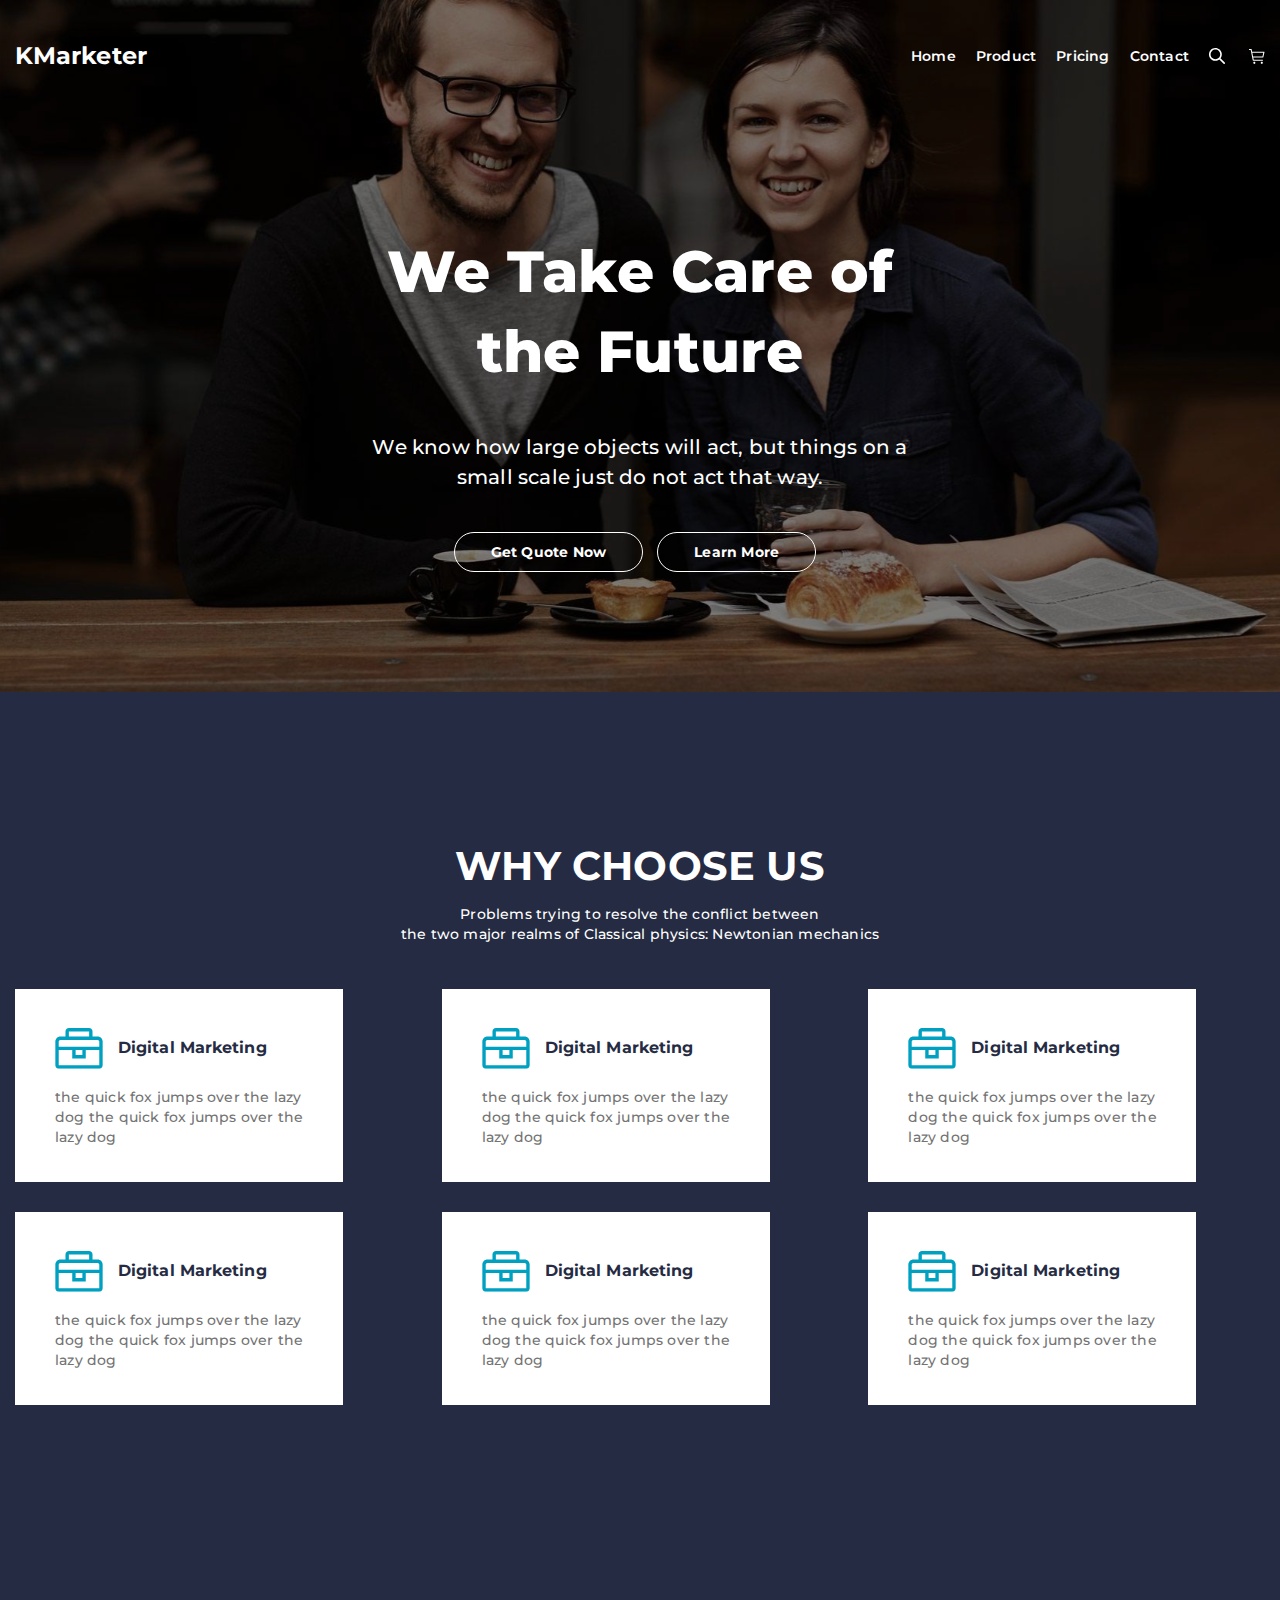
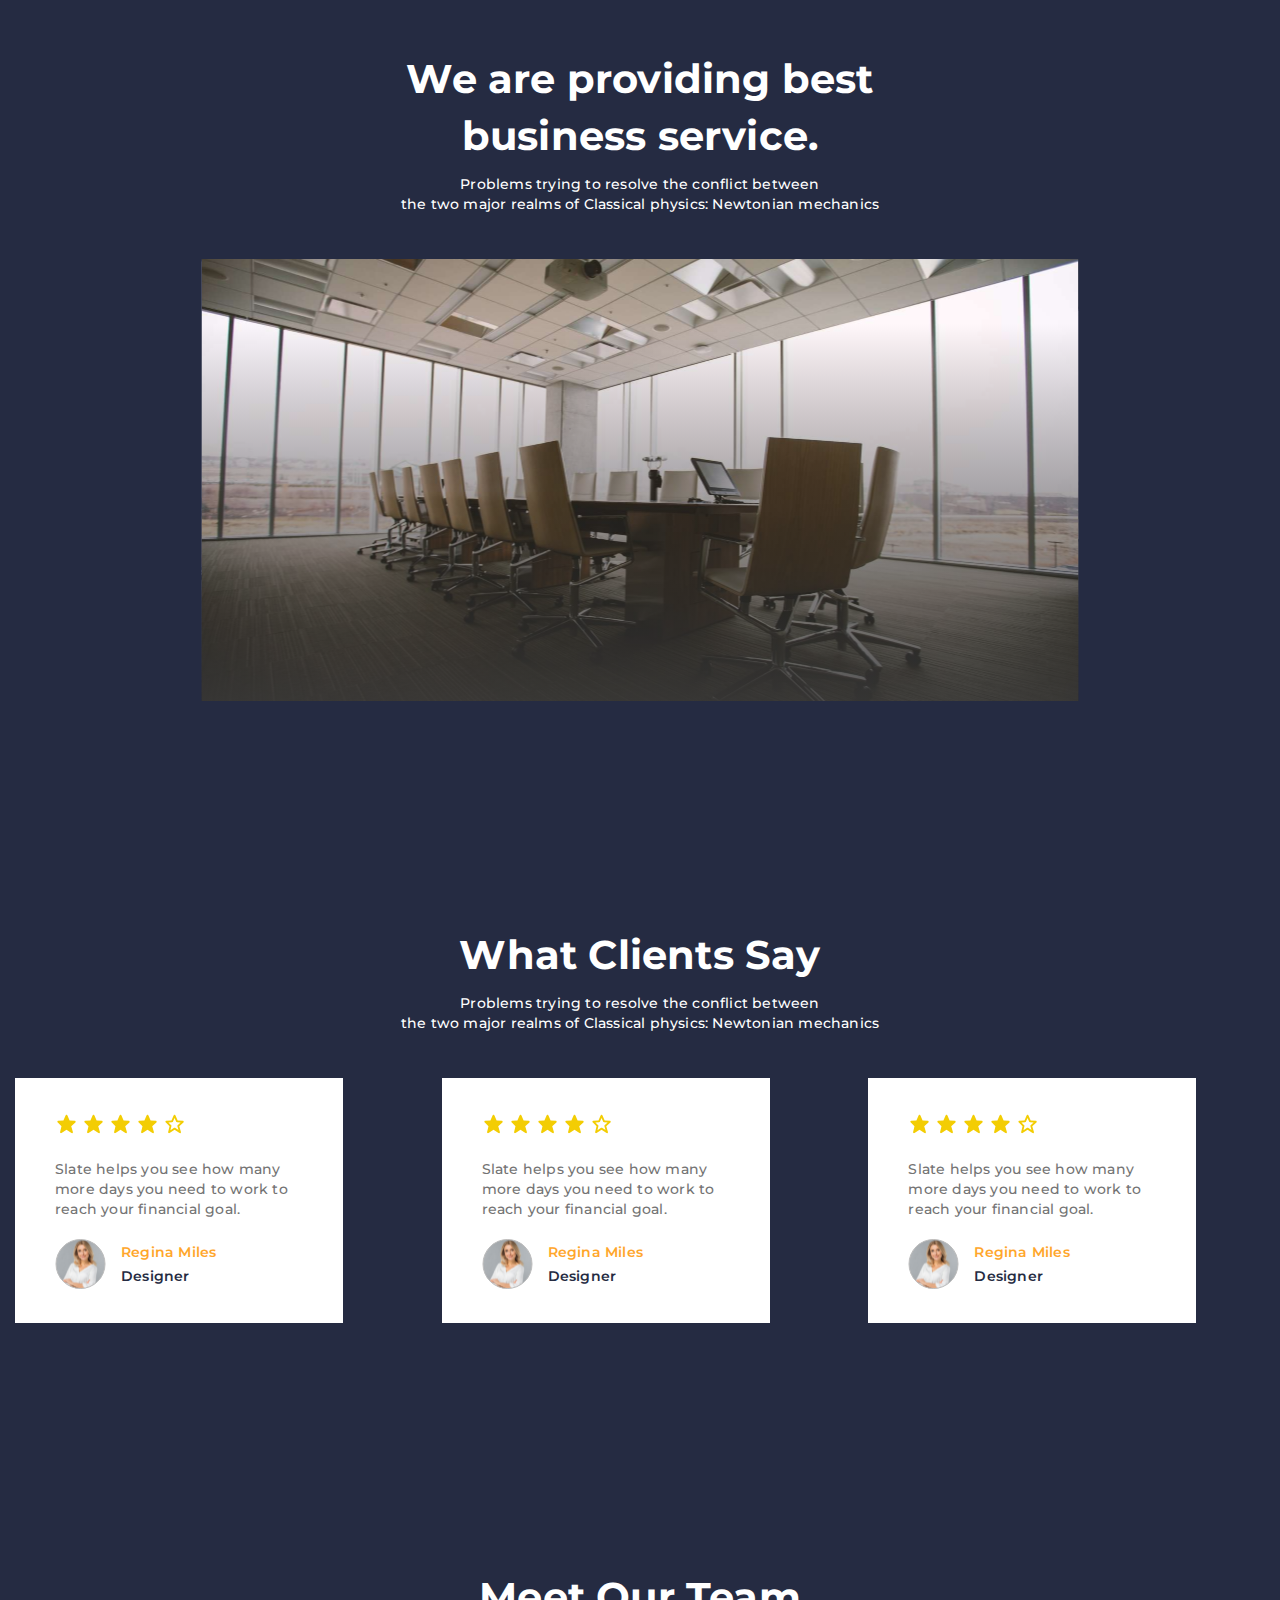
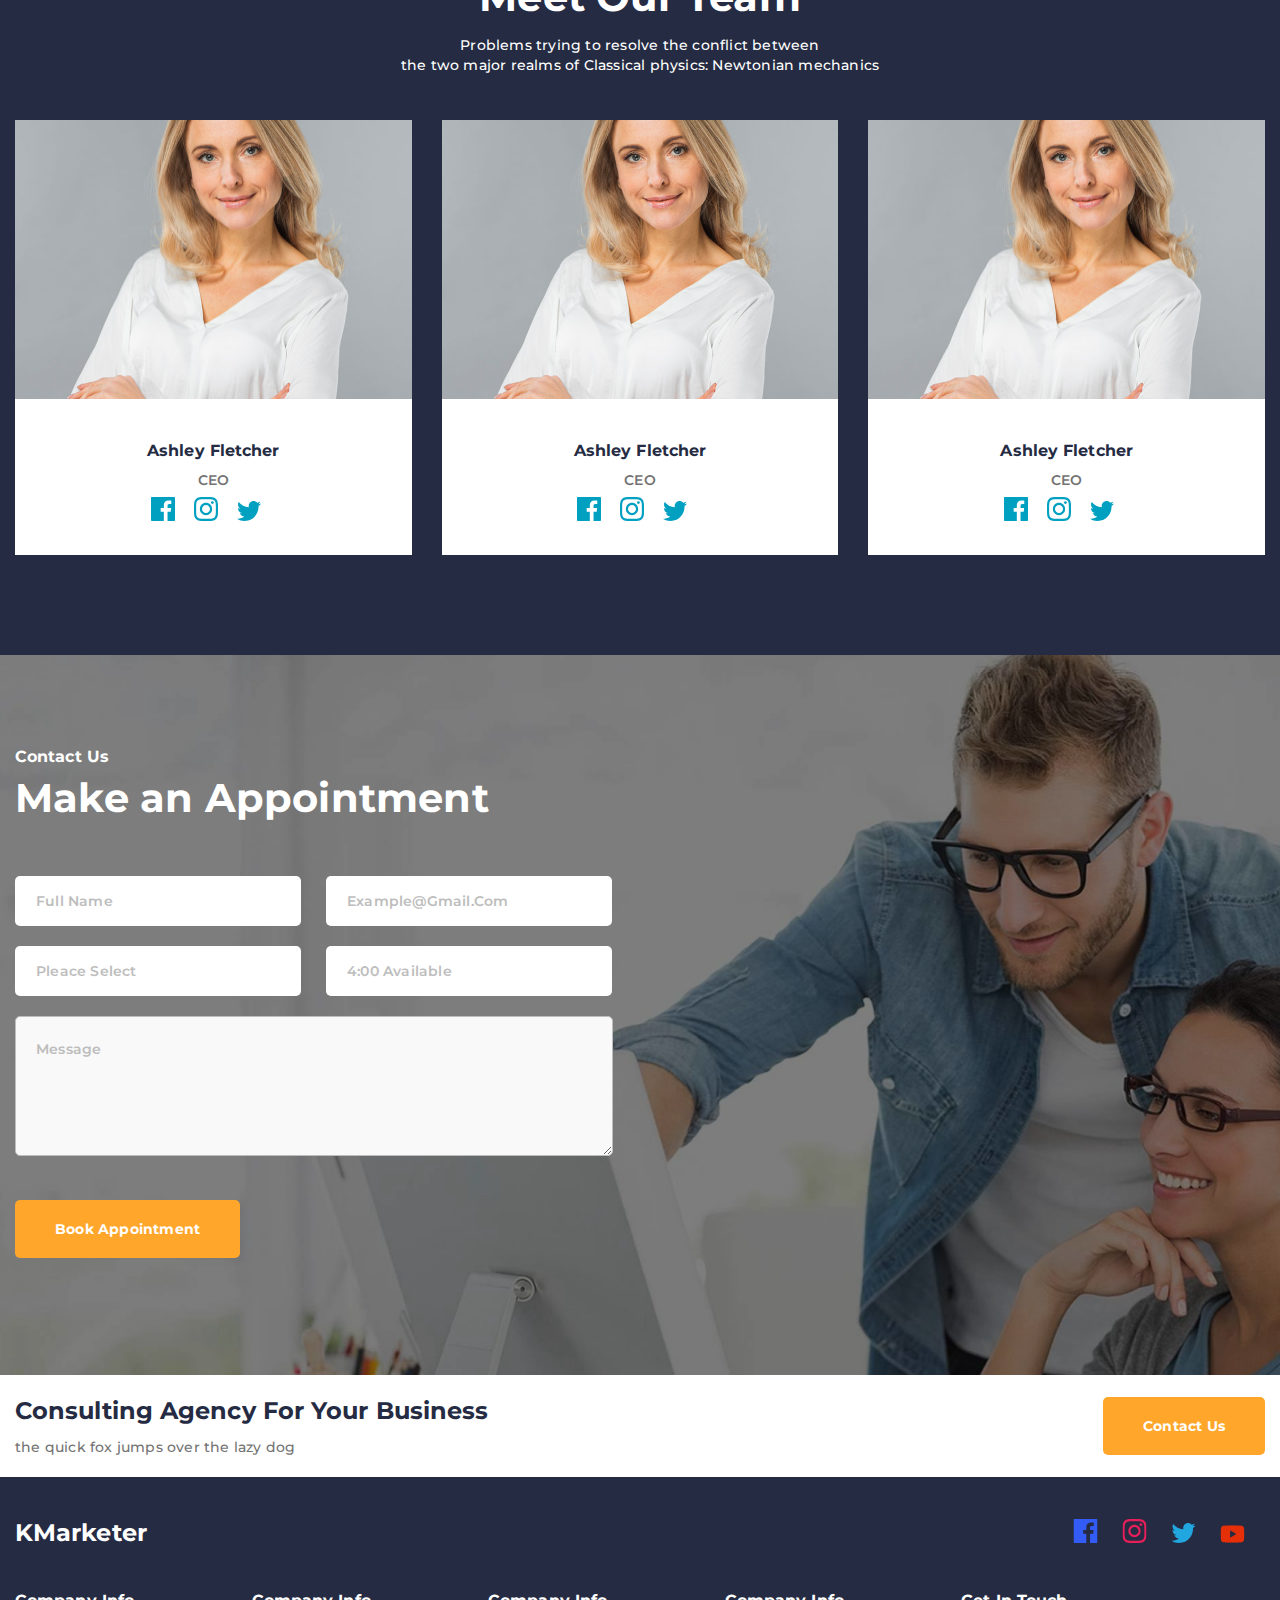
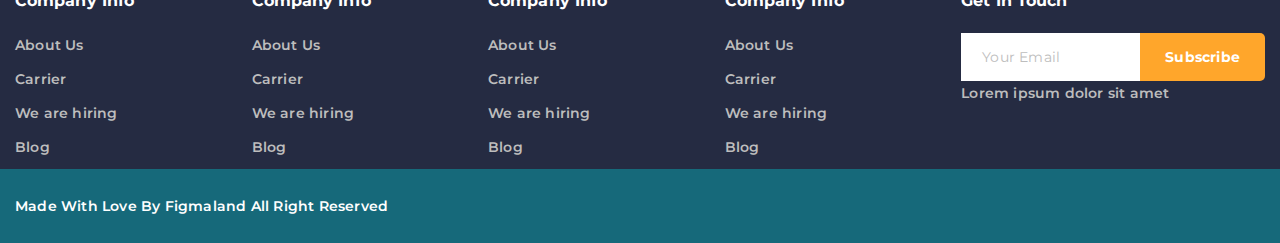
<file: verstka/index.html>
<!DOCTYPE html>
<html lang="en">
<head>
    <meta charset="UTF-8">
    <meta http-equiv="X-UA-Compatible" content="IE=edge">
    <meta name="viewport" content="width=device-width, initial-scale=1.0">
    <title>Document</title>
    <link rel="stylesheet" href="./style.css">
</head>
<body>
    <nav>
        <div class="menu container">
            <div class="left_menu">
                <h3>KMarketer</h3>
            </div>

            <div class="right_menu">
                <ul>
                    <li><a href="/">home</a></li>
                    <li><a href="/">product</a></li>
                    <li><a href="/">pricing</a></li>
                    <li><a href="/">contact</a></li>
                    <li><a href="/"><img src="./icons/icn search .icn-xs.svg" alt=""></a></li>
                    <li><a href="/"><img src="./icons/btn.svg" alt=""></a></li>
                </ul>
                <img class="toggler" src="./icons/navbar-toggler.svg" alt="">
            </div>
        </div>

        <div class="header container">
            <h1>We Take Care of <br> the Future</h1>
            <p>We know how large objects will act, but things on a <br>
                small scale just do not act that way.</p>
                <div class="buttons">
                    <button class="btn first_btn">get quote now</button>
                    <button class="btn">learn more</button>
                </div>
        </div>
    </nav>

    <main>
        <section class="section1 container">
            <h2>WHY CHOOSE US</h2>
            <p>Problems trying to resolve the conflict between  <br>
                the two major realms of Classical physics: Newtonian mechanics </p>
                <div class="grid">
                    <div class="grid_box">
                        <div class="grid_box_header">
                            <img src="./icons/icn settings .icn-lg.svg" alt="">
                            <h4>Digital Marketing</h4>
                        </div>
                        <p>the quick fox jumps over the lazy <br>
                            dog the quick fox jumps over the <br>
                            lazy dog</p>
                    </div>
                    <div class="grid_box">
                        <div class="grid_box_header">
                            <img src="./icons/icn settings .icn-lg.svg" alt="">
                            <h4>Digital Marketing</h4>
                        </div>
                        <p>the quick fox jumps over the lazy <br>
                            dog the quick fox jumps over the <br>
                            lazy dog</p>
                    </div>
                    <div class="grid_box">
                        <div class="grid_box_header">
                            <img src="./icons/icn settings .icn-lg.svg" alt="">
                            <h4>Digital Marketing</h4>
                        </div>
                        <p>the quick fox jumps over the lazy <br>
                            dog the quick fox jumps over the <br>
                            lazy dog</p>
                    </div>
                    <div class="grid_box">
                        <div class="grid_box_header">
                            <img src="./icons/icn settings .icn-lg.svg" alt="">
                            <h4>Digital Marketing</h4>
                        </div>
                        <p>the quick fox jumps over the lazy <br>
                            dog the quick fox jumps over the <br>
                            lazy dog</p>
                    </div>
                    <div class="grid_box">
                        <div class="grid_box_header">
                            <img src="./icons/icn settings .icn-lg.svg" alt="">
                            <h4>Digital Marketing</h4>
                        </div>
                        <p>the quick fox jumps over the lazy <br>
                            dog the quick fox jumps over the <br>
                            lazy dog</p>
                    </div>
                    <div class="grid_box">
                        <div class="grid_box_header">
                            <img src="./icons/icn settings .icn-lg.svg" alt="">
                            <h4>Digital Marketing</h4>
                        </div>
                        <p>the quick fox jumps over the lazy <br>
                            dog the quick fox jumps over the <br>
                            lazy dog</p>
                    </div>
                </div>
        </section>

        <section class="section2 container">
            <h2>We are providing best <br> 
                business service.</h2>
                <p>Problems trying to resolve the conflict between <br>
                    the two major realms of Classical physics: Newtonian mechanics </p>
                    <img src="./img/media bg-cover.svg" alt="">
        </section>

        <section class="section3 container">
            <h2>What Clients Say</h2>
            <p>Problems trying to resolve the conflict between <br>
                the two major realms of Classical physics: Newtonian mechanics </p>
                <div class="grid">
                    <div class="grid_box">
                        <div class="grid_box_icons">
                            <img src="./icons/icn bxs-star.svg" alt="">
                            <img src="./icons/icn bxs-star.svg" alt="">
                            <img src="./icons/icn bxs-star.svg" alt="">
                            <img src="./icons/icn bxs-star.svg" alt="">
                            <img src="./icons/icn bx-star.svg" alt="">
                        </div>
                        <p>
                            Slate helps you see how many <br>
more days you need to work to <br>
reach your financial goal. 
                        </p>
                        <div class="grid_box_footer">
                            <img src="./img/Ellipse 2.svg" alt="">
                            <div class="grid_box_user">
                                <p class="username">Regina Miles</p>
                                <p>Designer</p>
                            </div>
                        </div>
                    </div>
                    <div class="grid_box">
                        <div class="grid_box_icons">
                            <img src="./icons/icn bxs-star.svg" alt="">
                            <img src="./icons/icn bxs-star.svg" alt="">
                            <img src="./icons/icn bxs-star.svg" alt="">
                            <img src="./icons/icn bxs-star.svg" alt="">
                            <img src="./icons/icn bx-star.svg" alt="">
                        </div>
                        <p>
                            Slate helps you see how many <br>
more days you need to work to <br>
reach your financial goal. 
                        </p>
                        <div class="grid_box_footer">
                            <img src="./img/Ellipse 2.svg" alt="">
                            <div class="grid_box_user">
                                <p class="username">Regina Miles</p>
                                <p>Designer</p>
                            </div>
                        </div>
                    </div>
                    <div class="grid_box">
                        <div class="grid_box_icons">
                            <img src="./icons/icn bxs-star.svg" alt="">
                            <img src="./icons/icn bxs-star.svg" alt="">
                            <img src="./icons/icn bxs-star.svg" alt="">
                            <img src="./icons/icn bxs-star.svg" alt="">
                            <img src="./icons/icn bx-star.svg" alt="">
                        </div>
                        <p>
                            Slate helps you see how many <br>
more days you need to work to <br>
reach your financial goal. 
                        </p>
                        <div class="grid_box_footer">
                            <img src="./img/Ellipse 2.svg" alt="">
                            <div class="grid_box_user">
                                <p class="username">Regina Miles</p>
                                <p>Designer</p>
                            </div>
                        </div>
                    </div>
                </div>
        </section>

        <section class="section4 container">
            <h2>Meet Our Team</h2>
            <p>Problems trying to resolve the conflict between <br>
                the two major realms of Classical physics: Newtonian mechanics </p>
                <div class="grid_team">
                    <div class="grid_team_box">
                        <img src="./img/media.svg" alt="">
                        <div class="grid_team_box_footer">
                            <p class="name">Ashley Fletcher</p>
                            <p>CEO</p>
                            <div class="grid_team_icons">
                                <img src="./icons/ant-design_facebook-filled.svg" alt="">
                                <img src="./icons/ant-design_instagram-outlined.svg" alt="">
                                <img src="./icons/ant-design_twitter-outlined.svg" alt="">
                            </div>
                        </div>
                    </div>
                    <div class="grid_team_box">
                        <img src="./img/media.svg" alt="">
                        <div class="grid_team_box_footer">
                            <p class="name">Ashley Fletcher</p>
                            <p>CEO</p>
                            <div class="grid_team_icons">
                                <img src="./icons/ant-design_facebook-filled.svg" alt="">
                                <img src="./icons/ant-design_instagram-outlined.svg" alt="">
                                <img src="./icons/ant-design_twitter-outlined.svg" alt="">
                            </div>
                        </div>
                    </div>
                    <div class="grid_team_box">
                        <img src="./img/media.svg" alt="">
                        <div class="grid_team_box_footer">
                            <p class="name">Ashley Fletcher</p>
                            <p>CEO</p>
                            <div class="grid_team_icons">
                                <img src="./icons/ant-design_facebook-filled.svg" alt="">
                                <img src="./icons/ant-design_instagram-outlined.svg" alt="">
                                <img src="./icons/ant-design_twitter-outlined.svg" alt="">
                            </div>
                        </div>
                    </div>
                </div>
        </section>

        <section class="section5">
            <div class="section5_fon">
                <div class="container">
                   <div class="section5_header">
                    <h5>Contact us</h5>
                    <h2>Make an Appointment</h2>
                    <div class="input_groups">
                        <input type="text" placeholder="full name">
                        <input type="text" placeholder="example@gmail.com">
                        <input type="text" placeholder="pleace select">
                        <input type="text" placeholder="4:00 available">
                    </div>
                    <textarea cols="30" rows="10" >message</textarea>
                    <button class="btn_primary">book appointment</button>
                   </div>
                </div>
            </div>
            <div class="section5_footer container">
                <div class="section5_footer_left">
                    <h3>Consulting Agency For Your Business</h3>
                <p>the quick fox jumps over the lazy dog</p>
                </div>
                <div class="section5_footer_right">
                    <button class="btn_primary">contact us</button>
                </div>
            </div>
        </section>
    </main>

    <footer>
        <div class="footer container">
            <div class="footer_top">
                <h3>KMarketer</h3>
                <div class="footer_top_icons">
                    <img src="./icons/ant-design_facebook-filled (1).svg" alt="">
                    <img src="./icons/ant-design_instagram-outlined (1).svg" alt="">
                    <img src="./icons/ant-design_twitter-outlined (1).svg" alt="">
                    <img src="./icons/carbon_logo-youtube.svg" alt="">
                </div>
            </div>

            <div class="footer_middle">
                <div class="footer_grid_box">
                    <h5>Company Info</h5>
                    <p>About Us</p>
                    <p>Carrier</p>
                    <p>We are hiring</p>
                    <p>Blog</p>
                </div>
                <div class="footer_grid_box">
                    <h5>Company Info</h5>
                    <p>About Us</p>
                    <p>Carrier</p>
                    <p>We are hiring</p>
                    <p>Blog</p>
                </div>
                <div class="footer_grid_box">
                    <h5>Company Info</h5>
                    <p>About Us</p>
                    <p>Carrier</p>
                    <p>We are hiring</p>
                    <p>Blog</p>
                </div>
                <div class="footer_grid_box">
                    <h5>Company Info</h5>
                    <p>About Us</p>
                    <p>Carrier</p>
                    <p>We are hiring</p>
                    <p>Blog</p>
                </div>

                <div class="footer_grid_box">
                    <h5>Get In Touch</h5>
                    <div class="grid_inputs">
                        <input type="text" placeholder="your email">
                        <button class="btn_primary">subscribe</button>
                    </div>
                    <p>Lorem ipsum dolor sit amet</p>
                </div>
            </div>
        </div>
    </footer>

    <footer>
        <div class="footer_bottom">
            <div class="container">
                <p>Made With Love By Figmaland All Right Reserved </p>
            </div>
        </div>
    </footer>
</body>
</html>
</file>
<file: verstka/style.css>
@import url('https://fonts.googleapis.com/css2?family=Montserrat:wght@300&display=swap');

* {
    margin: 0;
    padding: 0;
    box-sizing: border-box;
}
.container {
    max-width: 1250px;
    margin: auto;
}

/* Navbar  */
nav {
    background-image: url(./img/background.svg);
    background-size: cover;
    background-repeat: no-repeat;
}
.menu {
    padding-top: 40px;
    padding-bottom: 40px;
    display: flex;
    justify-content: space-between;
    align-items: center;
}
.left_menu h3 {
    font-family: Montserrat;
    font-style: normal;
    font-weight: bold;
    font-size: 24px;
    line-height: 32px;
    letter-spacing: 0.1px;
    color: #FFFFFF;
}
.right_menu ul {
    display: flex;
    flex-direction: row;
    align-items: center;
}
.right_menu li {
    list-style: none;
}
.right_menu ul li a {
    text-decoration: none;
    padding-left: 20px;
    text-transform: capitalize;
    font-family: Montserrat;
    font-style: normal;
    font-weight: 600;
    font-size: 14px;
    line-height: 24px;
    text-align: center;
    letter-spacing: 0.2px;
    color: #FFFFFF;
    display: flex;
    align-items: center;
}
.toggler {
    display: none;
}

/* Header  */
.header {
    display: flex;
    flex-direction: column;
    align-items: center;
}
.header h1 {
    font-family: Montserrat;
    font-style: normal;
    font-weight: 800;
    font-size: 58px;
    line-height: 80px;
    text-align: center;
    letter-spacing: 0.2px;
    color: #FFFFFF;
    padding-top: 120px;
    padding-bottom: 40px;
}
.header p {
    font-family: Montserrat;
    font-style: normal;
    font-weight: 500;
    font-size: 20px;
    line-height: 30px;
    text-align: center;
    letter-spacing: 0.2px;
    color: #FFFFFF;
    padding-bottom: 40px;
}
.btn {
    border: none;
    border: 1px solid #fff;
    border-radius: 37px;
    background: transparent;
    color: #fff;
    font-family: Montserrat;
    font-style: normal;
    font-weight: bold;
    font-size: 14px;
    text-align: center;
    letter-spacing: 0.2px;
    text-transform: capitalize;
    padding: 10px 36px;
    margin-right: 10px;
    margin-bottom: 120px;
}
.btn:hover {
    transform: .4s ease all;
    background: #FFA62B;
}

/* Main  */
main {
    background: #252B42;
}

/* Section  */
section h2 {
    text-align: center;
    font-family: Montserrat;
    font-style: normal;
    font-weight: bold;
    font-size: 40px;
    line-height: 57px;
    letter-spacing: 0.2px;
    color: #FFFFFF;
    padding-top: 145px;
    padding-bottom: 10px;
}
section p {
    font-family: Montserrat;
    font-style: normal;
    font-weight: 500;
    font-size: 14px;
    line-height: 20px;
    text-align: center;
    letter-spacing: 0.2px;
    color: #FFFFFF;
    padding-bottom: 45px;
}

/* Section 1  */
.section1 .grid {
    display: grid;
    grid-template-columns: 1fr 1fr 1fr;
    grid-gap: 30px;
    padding-bottom: 100px;
}
.grid_box {
    width: 328px;
    height: 193px;
    /* display: flex;
    flex-direction: column;
    align-items: start; */
    background: #fff;
    padding-top: 35px;
    padding-bottom: 35px;
    padding-left: 40px;
}
.grid_box_header {
    display: flex;
    flex-direction: row;
    align-items: center;
    padding-bottom: 15px;
}
.grid_box_header img {
    margin-right: 15px;
}
.grid_box_header h4 {
    font-family: Montserrat;
    font-style: normal;
    font-weight: bold;
    font-size: 16px;
    line-height: 24px;
    letter-spacing: 0.1px;
    color: #252B42;
}
.grid_box p {
    text-align: start;
    font-family: Montserrat;
    font-style: normal;
    font-weight: 500;
    font-size: 14px;
    line-height: 20px;
    letter-spacing: 0.2px;
    color: #737373;
    padding-bottom: 20px;
}

/* Section 2  */
.section2 {
    display: flex;
    flex-direction: column;
    align-items: center;
}
.section2 img {
    padding-bottom: 80px;
    background-size: cover;
    text-align: center;
}

/* Section 3  */
.section3 .grid {
    display: grid;
    grid-template-columns: 1fr 1fr 1fr;
    grid-gap: 30px;
    padding-bottom: 100px;
}
.section3 .grid_box {
    height: 245px;
}
.grid_box_icons {
    padding-bottom: 20px;
}
.section3 .grid_box_footer {
    display: flex;
    flex-direction: row;
    align-items: center;
}
.grid_box_footer img {
    background-size: cover;
    padding-right: 15px;
}
.grid_box_user {
    display: flex;
    flex-direction: column;
}
.grid_box_user .username {
    font-family: Montserrat;
    font-style: normal;
    font-weight: 600;
    font-size: 14px;
    line-height: 24px;
    letter-spacing: 0.2px;
    color: #FFA62B;
}
.grid_box_user p {
    font-family: Montserrat;
    font-style: normal;
    font-weight: 600;
    font-size: 14px;
    line-height: 24px;
    letter-spacing: 0.2px;
    color: #252B42;
    padding-bottom: 0;
}

/* Section 4  */
.grid_team {
    display: grid;
    grid-template-columns: 1fr 1fr 1fr;
    grid-gap: 30px;
    padding-bottom: 100px;
}
.grid_team_box {
    display: flex;
    flex-direction: column;
    background-color: #fff;
}
.grid_team_box_footer .name {
    font-family: Montserrat;
    font-style: normal;
    font-weight: bold;
    font-size: 16px;
    line-height: 24px;
    text-align: center;
    letter-spacing: 0.1px;
    color: #252B42;
    padding-bottom: 5px;
    padding-top: 40px;
}
.grid_team_box_footer p {
    font-family: Montserrat;
    font-style: normal;
    font-weight: 600;
    font-size: 14px;
    line-height: 24px;
    text-align: center;
    letter-spacing: 0.2px;
    color: #737373;
    padding-bottom: 5px;
}
.grid_team_icons {
    text-align: center;
    padding-bottom: 30px;
}
.grid_team_icons img {
    width: auto;
    padding-right: 15px;
}

/* Section 5   */
.section5 {
    background-color: #fff;
}
.section5_fon {
    background-image: url(./img/background.png);
    background-size: cover;
    background-repeat: no-repeat;
    height: 80vh;
}
.section5_header h5 {
    font-family: Montserrat;
    font-style: normal;
    font-weight: bold;
    font-size: 16px;
    line-height: 24px;
    text-align: center;
    letter-spacing: 0.1px;
    color: #FFFFFF;
    text-align: start;
    text-transform: capitalize;
    padding-top: 90px;
}
.section5_header h2 {
    text-align: start;
    padding-top: 0;
    margin-bottom: 40px;
}
.section5_header {
    position: static;
    width: 602px;
    height: 579px;
}
.input_groups {
    display: grid;
    grid-template-columns: 1fr 1fr;
    grid-gap: 20px;
    margin-bottom: 20px;
}
.input_groups input {
    width: 286px;
    height: 50px;
    outline: none;
    border: 1px solid transparent;
    border-radius: 5px;
}
.input_groups input::placeholder {
    font-family: Montserrat;
    font-style: normal;
    font-weight: 600;
    font-size: 14px;
    line-height: 24px;
    letter-spacing: 0.2px;
    color: #BDBDBD;
    padding-left: 20px;
    text-transform: capitalize;
}
.section5_header textarea {
    background: #F9F9F9;
    border: 1px solid #BDBDBD;
    box-sizing: border-box;
    border-radius: 5px;
    width: 598px;
    height: 140px;
    font-family: Montserrat;
    font-style: normal;
    font-weight: 600;
    font-size: 14px;
    line-height: 24px;
    letter-spacing: 0.2px;
    color: #BDBDBD;
    padding-top: 20px;
    padding-left: 20px;
    text-transform: capitalize;
    margin-bottom: 40px;
}
.btn_primary {
    padding: 15px 40px;
    left: 0px;
    top: 481px;
    background: #FFA62B;
    border: none;
    border-radius: 5px;
    font-family: Montserrat;
    font-style: normal;
    font-weight: bold;
    font-size: 14px;
    line-height: 28px;
    text-align: center;
    letter-spacing: 0.2px;
    color: #FFFFFF;
    text-transform: capitalize;
    margin-bottom: 90px;
}
.section5_footer {
    display: flex;
    justify-content: space-between;
    align-items: center;
    padding-top: 20px;
    padding-bottom: 20px;
}
.section5_footer_left h3 {
    font-family: Montserrat;
    font-style: normal;
    font-weight: bold;
    font-size: 24px;
    line-height: 32px;
    letter-spacing: 0.1px;
    color: #252B42;
    margin-bottom: 10px;
}
.section5_footer_left p {
    font-family: Montserrat;
    font-style: normal;
    font-weight: 500;
    font-size: 14px;
    line-height: 20px;
    letter-spacing: 0.2px;
    color: #737373;
    text-align: start;
    padding-bottom: 0;
}
.section5_footer_right button {
    margin-bottom: 0;
}

/* Footer  */
footer {
    background: #252B42;
}
.footer_top {
    display: flex;
    justify-content: space-between;
    align-items: center;
    padding-top: 40px;
    padding-bottom: 40px;
}
.footer_top h3 {
    font-family: Montserrat;
    font-style: normal;
    font-weight: bold;
    font-size: 24px;
    line-height: 32px;
    letter-spacing: 0.1px;
    color: #FFFFFF;
}
.footer_top_icons img {
    padding-right: 20px;
    width: auto;
}

.footer_middle {
    display: grid;
    grid-template-columns: 1fr 1fr 1fr 1fr 1fr;
    grid-gap: 30px;
}
.footer_grid_box h5 {
    font-family: Montserrat;
    font-style: normal;
    font-weight: bold;
    font-size: 16px;
    line-height: 24px;
    letter-spacing: 0.1px;
    color: #FFFFFF;
    padding-bottom: 20px;
}
.footer_grid_box p {
    font-family: Montserrat;
    font-style: normal;
    font-weight: 600;
    font-size: 14px;
    line-height: 24px;
    letter-spacing: 0.2px;
    color: #BDBDBD;
    padding-bottom: 10px;
}
.grid_inputs {
    display: flex;
    flex-direction: row;
}
.grid_inputs input {
    height: 48px;
    border: none;
    border: 1px solid transparent;
}
.grid_inputs input::placeholder {
    font-family: Montserrat;
    font-style: normal;
    font-weight: normal;
    font-size: 14px;
    line-height: 28px;
    letter-spacing: 0.2px;
    color: #BDBDBD;
    padding-left: 20px;
    text-transform: capitalize;
}
.grid_inputs button {
    padding: 10px 25px;
    border-radius:  0 5px 5px 0;
    margin-bottom: 0;
}
.footer_bottom {
    background: #16697A;
}
.footer_bottom p {
    font-family: Montserrat;
    font-style: normal;
    font-weight: 600;
    font-size: 14px;
    line-height: 24px;
    letter-spacing: 0.2px;
    color: #FFFFFF;
    padding: 25px 0;
}


/* Responsive  */
@media (max-width: 1024px) {
    .container {
        max-width: 80%;
    }

    .section1 .grid {
        grid-template-columns: 1fr 1fr;
    }

    .section2 img {
        width: 90%;
    }

    .section3 .grid {
        display: flex;
        flex-direction: column;
        align-items: center;
    }

    .grid_team {
        display: flex;
        flex-direction: column;
        align-items: center;
    }
    .grid_team_box  {
        width: 50%;
    }

    .grid_inputs {
        flex-direction: column;
        margin-bottom: 10px;
        width: 70%;
    }
    .grid_inputs button {
        border-radius: 0;
        text-align: start;
    }
    .footer_middle {
        grid-template-columns: 1fr 1fr 1fr;
    }
}

@media (max-width: 768px) {
    .section1 .grid {
        display: flex;
        flex-direction: column;
        align-items: center;
    }
    .section5_footer_left h3 {
        font-size: 18px;
    }
}

@media (max-width: 425px) {
    .right_menu ul {
        display: none;
    }
    .toggler {
        display: block;
    }
    .buttons {
        display: flex;
        flex-direction: column;
        align-items: center;
    }
    .first_btn {
        margin-bottom: 20px;
    }

    .section5_fon {
        height: 100vh;
        width: 100%;
    }
    .section5_header h2 {
        font-size: 32px;
    }
    .input_groups {
        grid-template-columns: 1fr;
    }
    .section5_header textarea { 
        width: 48%;
    }
    .btn_primary {
        display: block;
        width: 286px;
    }
    .section5_footer {
        flex-direction: column;
        align-items: start;
    }
    .section5_footer_right button {
        margin-top: 20px;
    }
    .grid_inputs button {
        width: auto;
    }
    .footer_top {
        flex-direction: column;
        align-items: start;
    }
    .footer_top h3 {
        margin-bottom: 10px;
    }
    .footer_middle {
        display: grid;
       grid-template-columns: 1fr;
    }
}

@media (max-width: 375px) {
    .header h1 {
        font-size: 54px;
    }
    .header p {
        font-size: 18px;
    }

    section h2 {
        font-size: 28px;
    }
    section p {
        font-size: 12px;
    }
    .grid_box {
        width: 300px;
    }

    .section5_header h2 {
        font-size: 28px;
    }
}

@media (max-width: 320px) {
    .grid_box {
        width: 270px;
        height: 198px;
        padding-left: 20px;
    }
    .grid_box br {
        display: none;
    }

    .section5_header h2 {
        font-size: 24px;
    }
    .input_groups input {
        width: 275px;
    }
    .section5_header textarea {
        width: 46%;
    }

    .grid_inputs {
        flex-direction: column;
        margin-bottom: 5px;
    }
    .footer_bottom p {
        font-size: 12px;
    }
}
</file>
